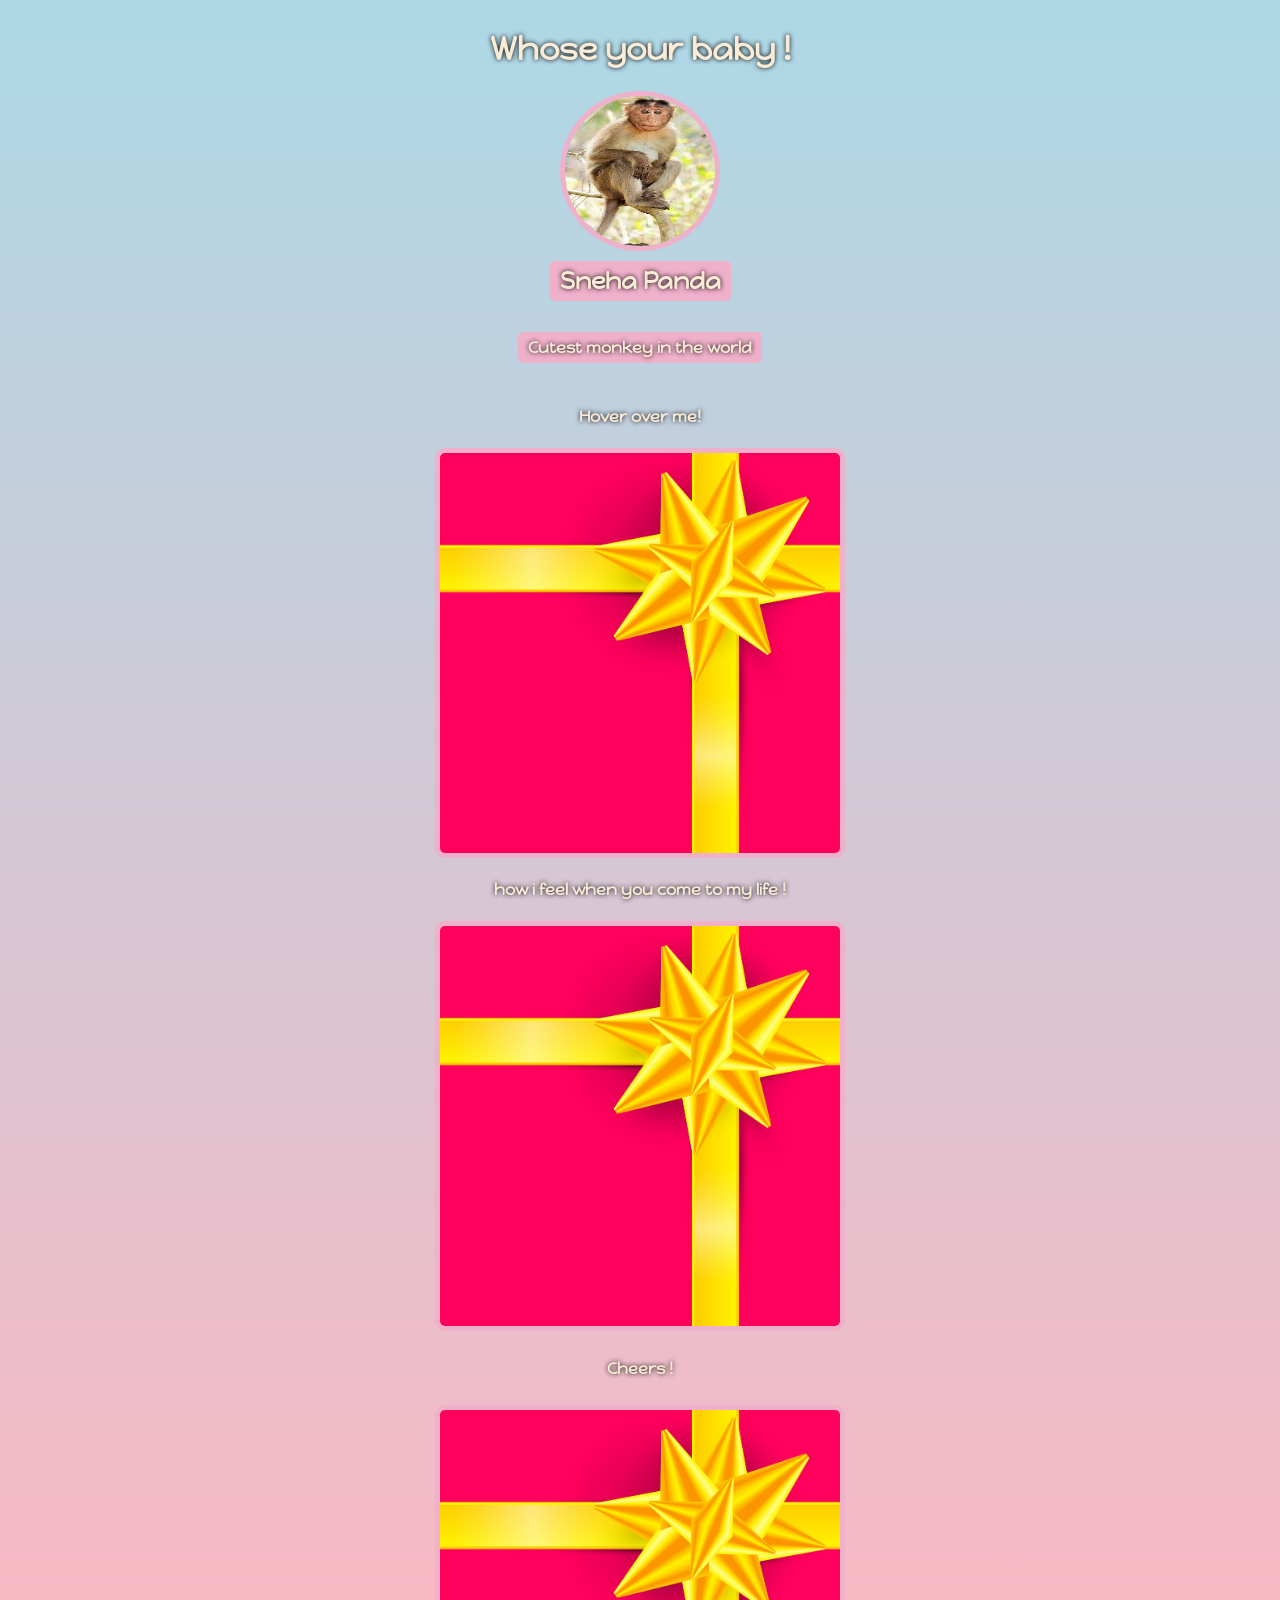
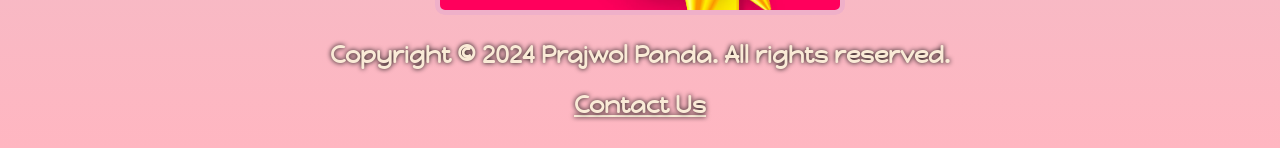
<file: 4hr mark work/index.html>
<!DOCTYPE html>
<html lang="en">
<head>
    <link rel="stylesheet" href="style.css">
    <link rel="preconnect" href="https://fonts.googleapis.com">
<link rel="preconnect" href="https://fonts.gstatic.com" crossorigin>
<link href="https://fonts.googleapis.com/css2?family=Happy+Monkey&display=swap" rel="stylesheet">
    <title>Document</title>
</head>
<body>
    <h1 id="birthday">Whose your baby !</h1>
    <img  id ="birthimg" src="../4hr mark work/img/monkey.jpg" alt="Birthday Image">
    <h2 id="age">Sneha Panda</h2>
    <h4 id="date">Cutest monkey in the world</h4>
    <div class="gift_container">
        <h4 class="hover">Hover over me!</h4>
    <div    class="hover-img" id="himg1"> </div>
    <h4 class="hover">how i feel when you come to my life !</h4>
     <div    class="hover-img" id="himg2"> </div>
    </div>
    <h4 class="hover">Cheers !</h4>
    <div    class="hover-img" id="himg3"> </div>

    <div class="footer">
<h2>Copyright © 2024 Prajwol Panda. All rights reserved.</h2>
<h2 ><a  id= "footer" href="https://www.google.com" target="_blank">Contact Us</a></h2>
    </div>
</body>
</html>
</file>
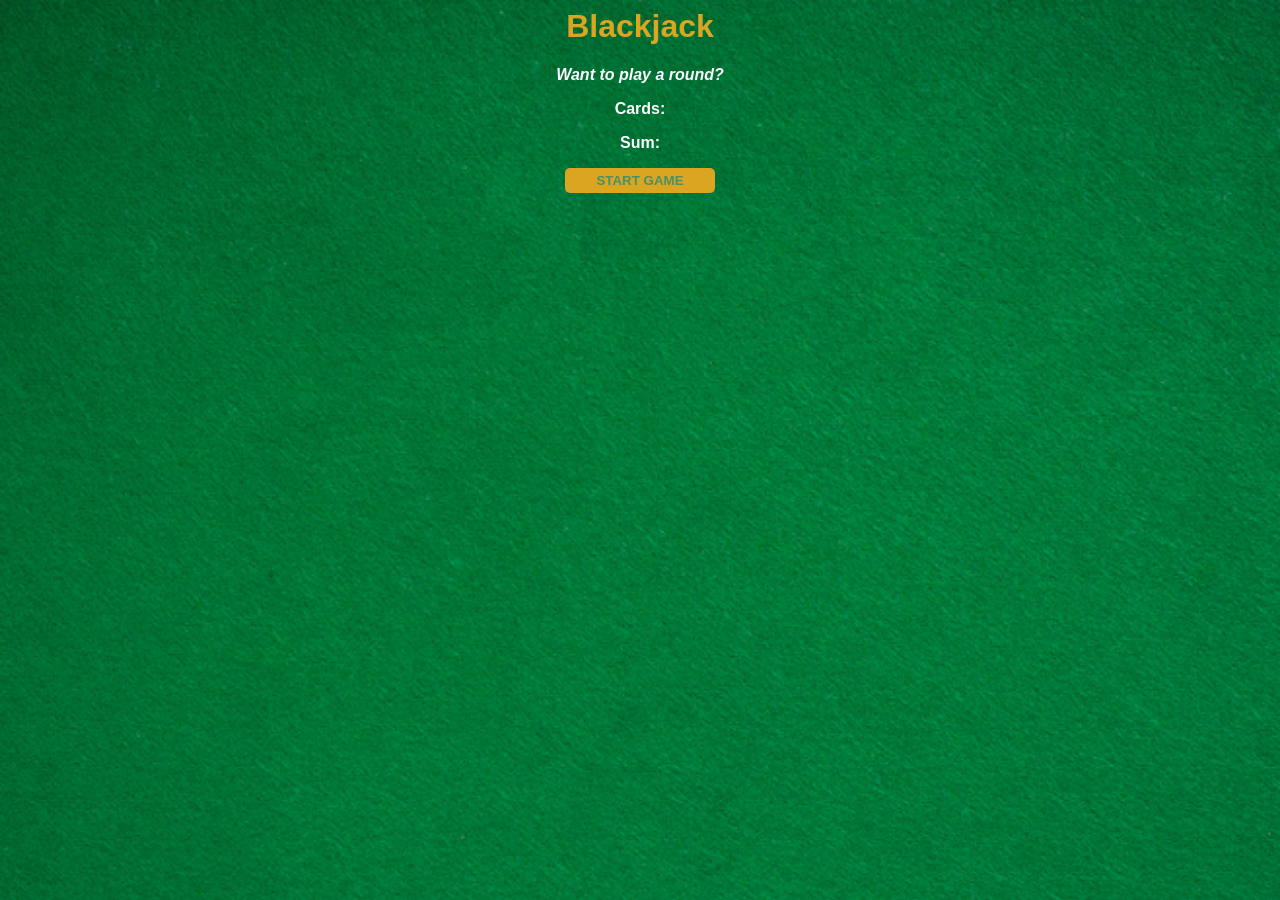
<file: java script block 5 hrs/blackjack/index.html>
<html>
    <head>
        <link rel="stylesheet" href="index.css">
    </head>
    <body>
        <h1>Blackjack</h1>
        <p id="message-el">Want to play a round?</p>
        <p id="cards-el">Cards:</p>
        <p id="sum-el">Sum:</p>
        <button onclick="startGame()" id="start">START GAME</button>
        <button onclick="newCard()" id="new">NEW CARD</button>
        <script src="index.js"></script>
    </body>
</html>
</file>
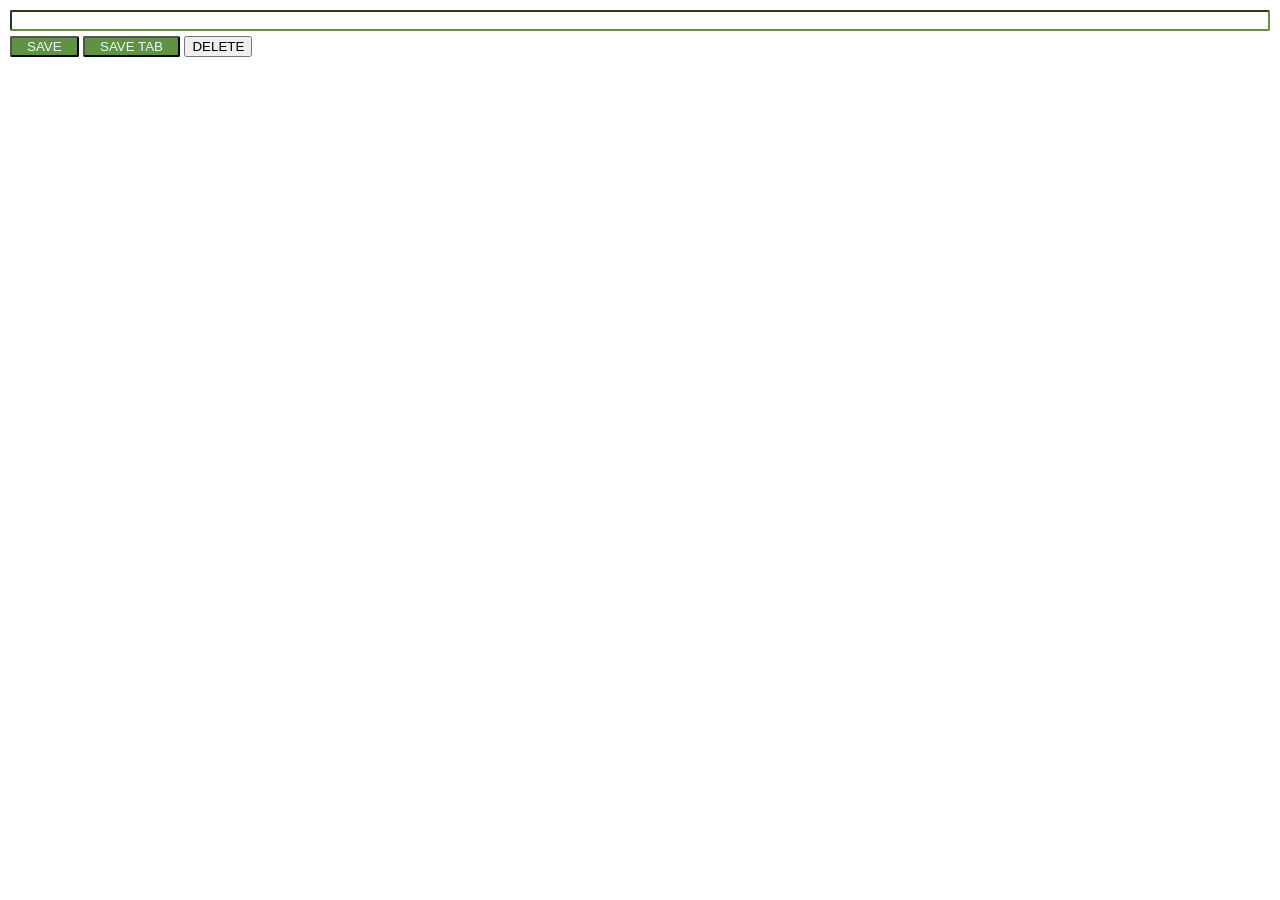
<file: java script block 5 hrs/chrome extent/index.html>
<html>
    <head>
        <Title> Hello world</Title>
     <link rel="stylesheet" href="index.css">
    </head>
<body>
<input type="text" id="inp" >
<button id="save">SAVE</button>
<button id="storage">SAVE TAB</button>
<button id="delete">DELETE</button>
<ul id="out "> </ul>

<script src="index.js"></script>
</body>
</html>
</file>
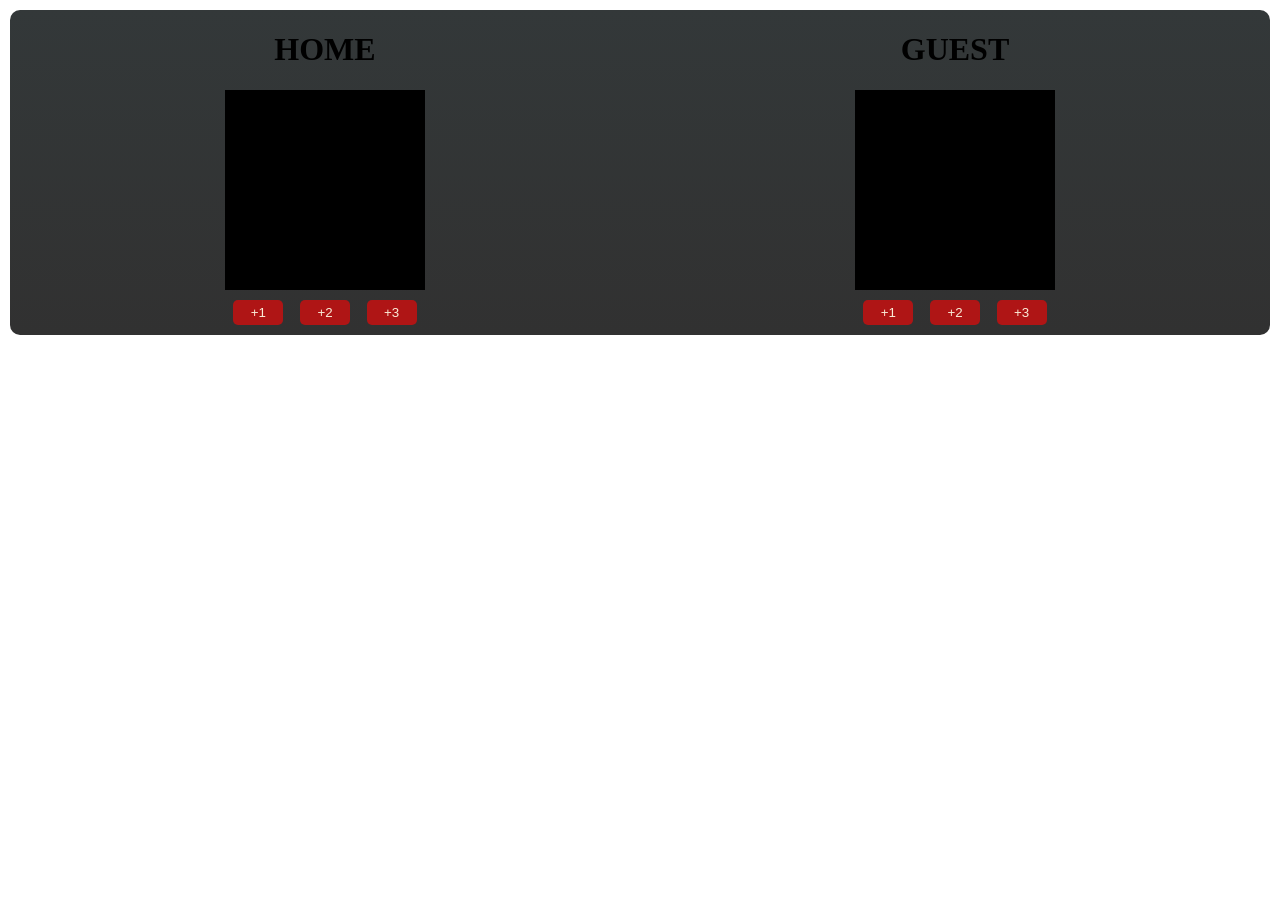
<file: java script block 5 hrs/homerun/index.html>
<!DOCTYPE html>
<html lang="en">
<head>
    <meta charset="UTF-8">
    <meta name="viewport" content="width=device-width, initial-scale=1.0">
    <title>Document</title>
    <link rel="stylesheet" href="index.css">

</head>
<body>
<div class="container" id="container">
    <div class = "box" id="box1">

        <h1> HOME </h1>
        
        <div class="black"> 
            <p class="number" id="number1">  </p>


        </div>
         <div class="buttons">
            <button class="button" id="home-increment-btn" onclick="homeIncrement1()"> +1</button>
            <button class="button" id="home-increment-btn" onclick="homeIncrement2()"> +2</button>
            <button class="button" id="home-decrement-btn" onclick="homeIncrement3()">+3</button>
        
    </div>
    </div>
         <div class = "box" id="box2">
         <h1> GUEST </h1>
        <div class="black"> 

            <p class="number" id="number2">  </p>

        </div>
         <div class="buttons">
            <button class="button" id="home-increment-btn" onclick="GIncrement1()"> +1</button>
            <button class="button" id="home-increment-btn" onclick="GIncrement2()"> +2</button>
            <button class="button" id="home-decrement-btn" onclick="GIncrement3()">+3</button>
        
    </div>
    </div>


    <script src="index.js"></script>

    
</body>
</html>
</file>
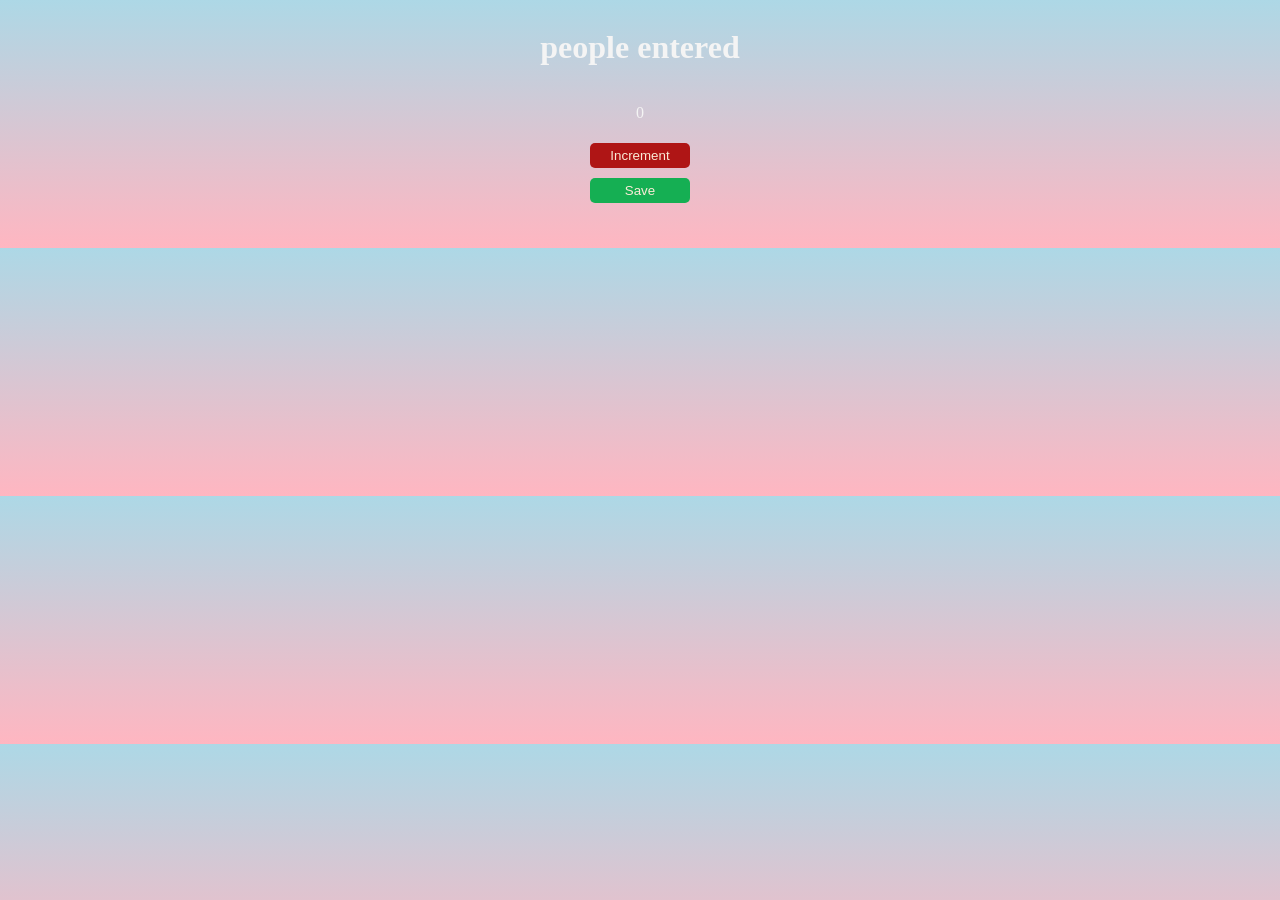
<file: java script block 5 hrs/increment counter/index.html>
<!DOCTYPE html>
<html lang="en">
<head>
    <meta charset="UTF-8">
    <meta name="viewport" content="width=device-width, initial-scale=1.0">
    <title> increment calculator </title>
   <link rel="stylesheet" href="index.css">

</head>
<body>
    <h1> people entered </h1>
   <p id="count">0</p>
   <button class="button" id="increment-btn" onclick="increment()">Increment</button>
 <button class="button" id="save-btn" onclick="save()">Save</button>


     <p id="saved" > </p>
    <script src="index.js"></script>
</body>
</html>
</file>
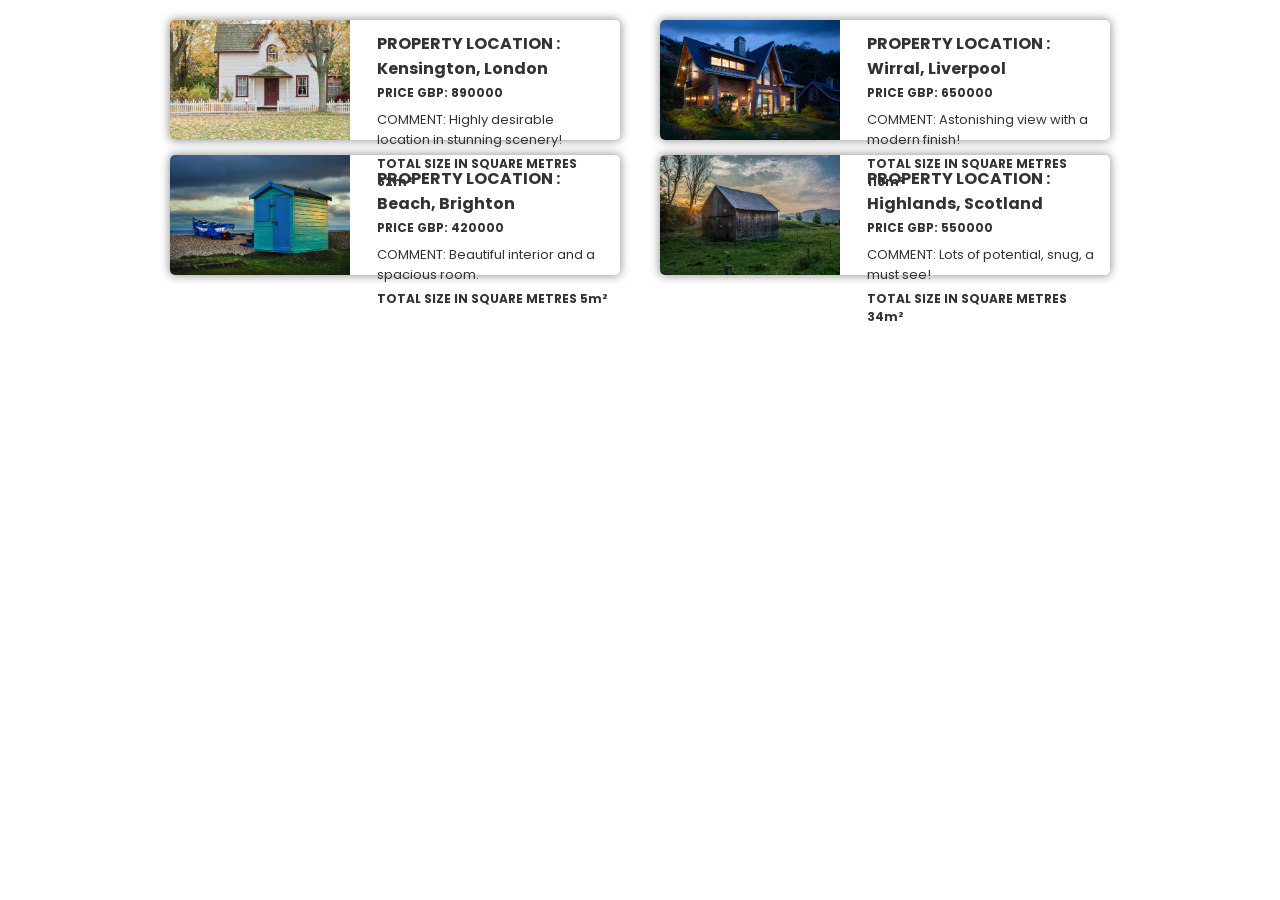
<file: java script block/propertyjs/index.html>
<!doctype html>
<html>

	<head>
		<title>Houses for Sale</title>
		<link rel="stylesheet" href="index.css">
		<link rel="preconnect" href="https://fonts.googleapis.com">
		<link rel="preconnect" href="https://fonts.gstatic.com" crossorigin>
		<link href="https://fonts.googleapis.com/css2?family=Poppins:wght@400;700&display=swap" rel="stylesheet">
	</head>

	<body>
		<section class="container" id="container"></section>
		<script src="index.js" type ="module"></script>
	</body>

</html>
</file>
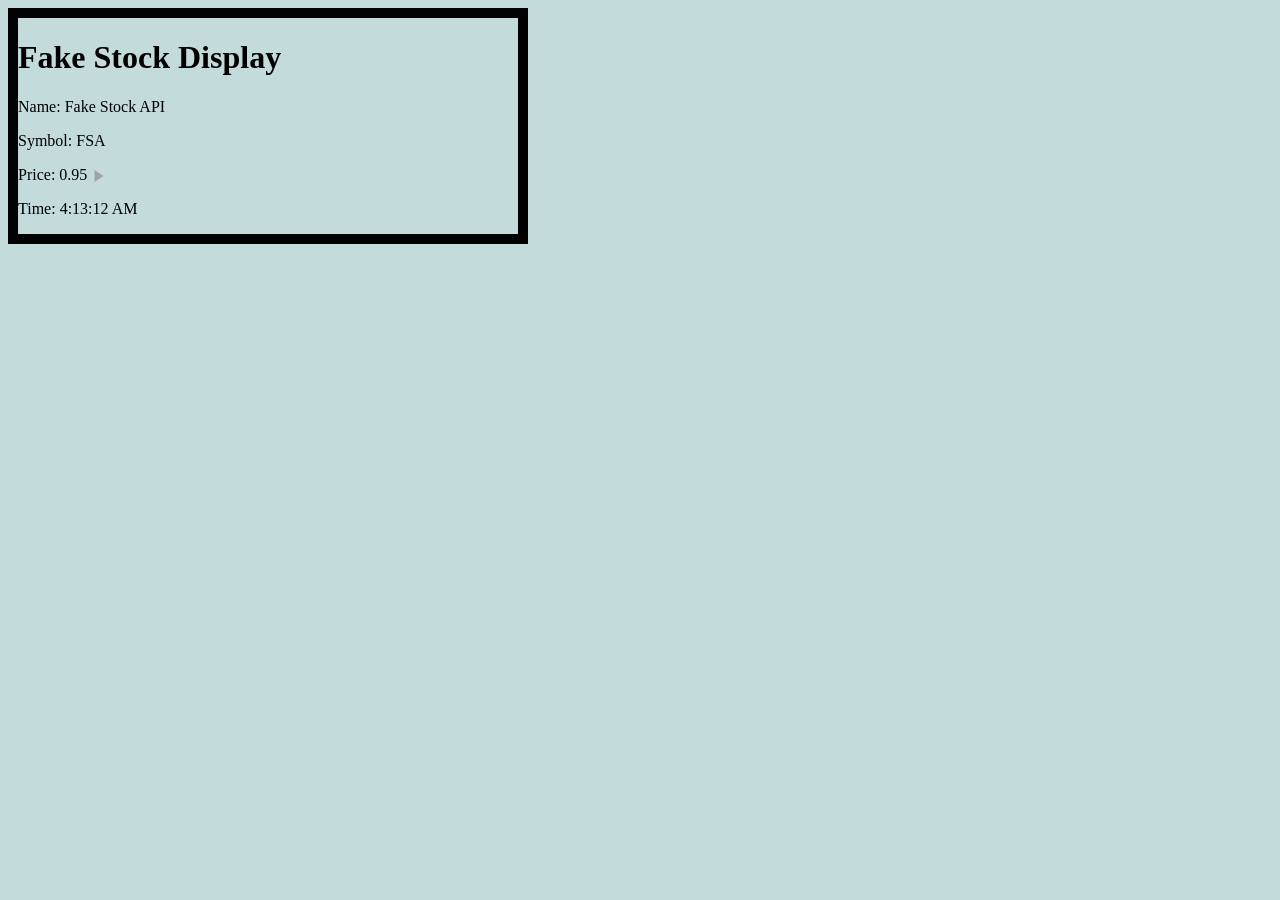
<file: java script block/pratice/fake stockdisplay/index.html>
<!DOCTYPE html>
<html lang="en">
<head>
    <meta charset="UTF-8">
    <meta name="viewport" content="width=device-width, initial-scale=1.0">
    <title>Document</title>
    <script type="module" src="index.js"></script>
<link  rel="stylesheet" href="index.css">



</head>
<body>
    <div id="stock-display">
        <h1>Fake Stock Display</h1>
        <p>Name: <span id="stock-name"></span></p>
        <p>Symbol: <span id="stock-symbol"></span></p>
        <p>Price: <span id="stock-price"></span> <span id="stock-change"></span></p>
        <p>Time: <span id="stock-time"></span></p>
    </div>
</body>
</html>
</file>
<file: 4hr mark work/style.css>
.happy-monkey-regular {
  font-family: "Happy Monkey", system-ui;
  font-weight: 400;
  font-style: normal;
}

#birthimg {
  width: 150px;
  height: 150px;
  border-radius: 100%;
  border:5px solid #efb0c9;
}
body {
 text-align: center;
 font-family:"Happy Monkey", cursive;
 color:antiquewhite;
 background: linear-gradient( lightblue, lightpink);
  display: flex;
  flex-direction: column;
  align-items: center;
}
h1 ,h2,h3 ,h4{
 text-shadow: 0px 0px 5px black;
}
#age{
margin: 10px;
 background: #efb0c9;
 border-radius: 5px;
 padding: 5px 10px ;
}
#date{  
 background: #efb0c9;
 border-radius: 5px;
 padding: 5px 10px ;
}
.hover-img {
 
  width: 400px;
  height: 400px;
  border-radius: 10px;
  border:5px solid #efb0c9;

  margin: 5px auto;

  background:url(./img/gift-cover.jpg);

  background-size: cover;
}
#himg1:hover {
  background:url("./img/happy.gif");
  background-size:cover;

}
#himg2:hover {
  background:url("./img/happy.gif");
  background-size:cover;

}
#himg3 {
  height: 200px;

}
#himg3:hover {
  background:url("./img/happy.gif");

background-size:cover;
}
#footer{
  color:antiquewhite;

}
</file>
<file: java script block 5 hrs/blackjack/index.css>
body {
    font-family: 'Trebuchet MS', 'Lucida Sans Unicode', 'Lucida Grande', Arial, sans-serif;
    background-image: url("./img/table.png");
    background-size: cover;
    font-weight: bold;
    color: white;
    text-align: center;
}

h1 {
    color: goldenrod;
}

#message-el {
    font-style: italic;
}

/* 3. Make sure that the two buttons have some space between
each other when they are rendered out vertically */
button {
   display: block;
    color: #489068;
    width: 150px;
    background: goldenrod;
    padding-top: 5px;
    padding-bottom: 5px;
    font-weight: bold;
    border: none;
    margin: 10px auto;
    border-radius: 5px;
    margin-bottom: 5px;
    margin-top: 2px;
}
</file>
<file: java script block 5 hrs/chrome extent/index.css>
body{
    margin:10px;
    font-family: Arial, Helvetica, sans-serif;
min-width: 400px;
}
#save,#storage{
    margin: 5px auto ;
    display: inline;
    color:aliceblue;
    background-color: #5f9341;
  
    border-radius:2px;
  padding-left: 15px;
    padding-right: 15px;
}
#inp{
     border-color: #5f9341;
    border-radius: 2px;
    width: 100%;
    padding-left: 10px;
    padding-right: 10px;
    box-sizing: border-box;
}
#out{
    
    list-style: none;

}
a{
    color: #5f9341;
}
li{
    margin-top: 20px;
}
</file>
<file: java script block 5 hrs/homerun/index.css>
body{
   

 margin:10px;
}
.container{
    border-radius:10px;
    display: flex;
    justify-content: space-around;
    background: linear-gradient( rgb(51, 56, 57), rgb(49, 49, 49));
}
.black{
    display: flex;
    width: 200px;
    height: 200px;
    background: black;
   
}
.number{
    
  margin: auto auto ;
    display: flex;
    width: 100px;
    height: 100px;
    font-family:"Happy Monkey", cursive;
   
    color:antiquewhite;
    font-size: 100px;
    justify-content: center;
    align-items: center;
}
.buttons{
    display: flex;
    flex-direction: row;
    justify-content: center;
}
.button{
  


    height: auto;
    width: 50px;
    background: #af1515;
    border-radius: 5px;
    border: none;
    color:antiquewhite;
    padding: 5px 0px;
    margin: 10px auto;
}
h1{
    justify-content: center;
    display: flex;
    font-family: Bold;
    
}
</file>
<file: java script block 5 hrs/increment counter/index.css>
body{
    display: flex;
    flex-direction: column;
    align-items: center;
    text-align: center;
    font-family:"Happy Monkey", cursive;
    color:rgb(244, 244, 244);
    background: linear-gradient( lightblue, lightpink);
}
.button{
    width: 100px;
    background: #af1515;
    border-radius: 5px;
    border: none;
    color:antiquewhite;
    padding: 5px 10px;
    margin: 5px auto;
}
#save-btn{
    background: #15af53;
   
}
</file>
<file: java script block/propertyjs/index.css>
body {
    margin: 0;
    color: #333;
    font-family: 'Poppins';
}

.container {
    display: flex;
    flex-wrap: wrap;
    justify-content: center;
    padding: 20px;
}

.card {
    display: flex;
    min-width: 400px;
    max-width: 450px;
    box-shadow: 0px 0px 10px 1px #999;
    margin: 0 20px 15px 20px;
    border-radius: 5px;
    max-height: 120px;
}

.card img {
   border-top-left-radius: 5px;
   border-bottom-left-radius: 5px;
   height: 100%;
}

.card-right {
    display: flex;
    flex-direction: column;
    justify-content: space-around;
    margin-left: 16px;
    padding: 11px;
}

h2{  
    font-size: 16px;
    margin: 0 0 3px 0;
}

h3{  
    font-size: 12px;
    margin: 0 0 3px 0;
}

p {
    font-size: 13px;
    margin: 5px 0 5px 0;
}
</file>
<file: java script block/pratice/fake stockdisplay/index.css>
body{
background-color: rgb(195, 219, 219);

} 
div{
    width: 500px;
    border: 10px solid black;
  
}
#stock-change img{
    width: 16px;
    height: 16px;
    vertical-align: middle;
}
</file>
